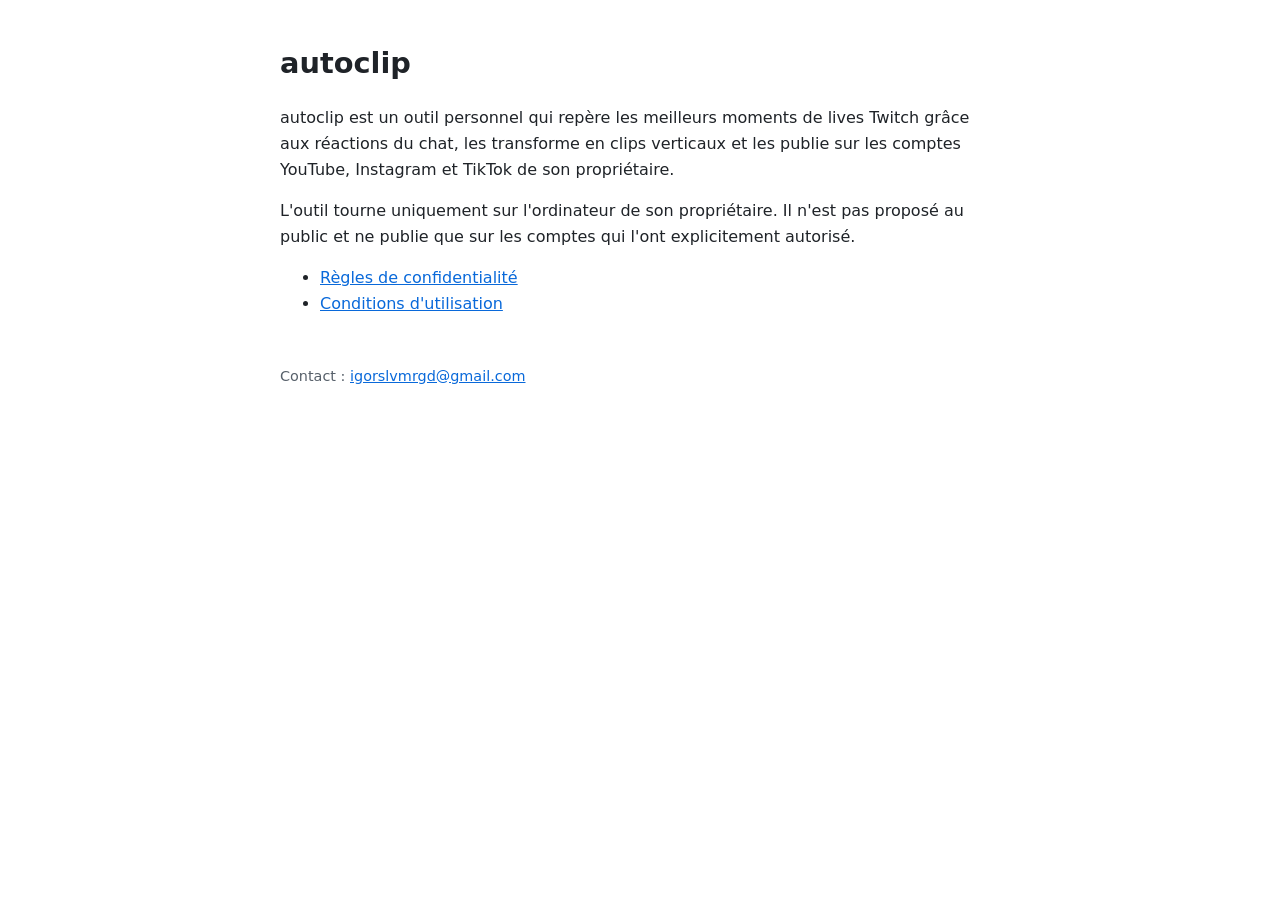
<file: index.html>
<!DOCTYPE html>
<html lang="fr"><head><meta charset="utf-8"><meta name="viewport" content="width=device-width,initial-scale=1">
<title>autoclip</title><link rel="stylesheet" href="style.css"></head>
<body>
<h1>autoclip</h1>
<p>autoclip est un outil personnel qui repère les meilleurs moments de lives Twitch grâce aux réactions du chat,
les transforme en clips verticaux et les publie sur les comptes YouTube, Instagram et TikTok de son propriétaire.</p>
<p>L'outil tourne uniquement sur l'ordinateur de son propriétaire. Il n'est pas proposé au public et ne publie que sur les comptes qui l'ont explicitement autorisé.</p>
<ul>
  <li><a href="confidentialite.html">Règles de confidentialité</a></li>
  <li><a href="conditions.html">Conditions d'utilisation</a></li>
</ul>
<footer>Contact : <a href="mailto:igorslvmrgd@gmail.com">igorslvmrgd@gmail.com</a></footer>
</body></html>
</file>
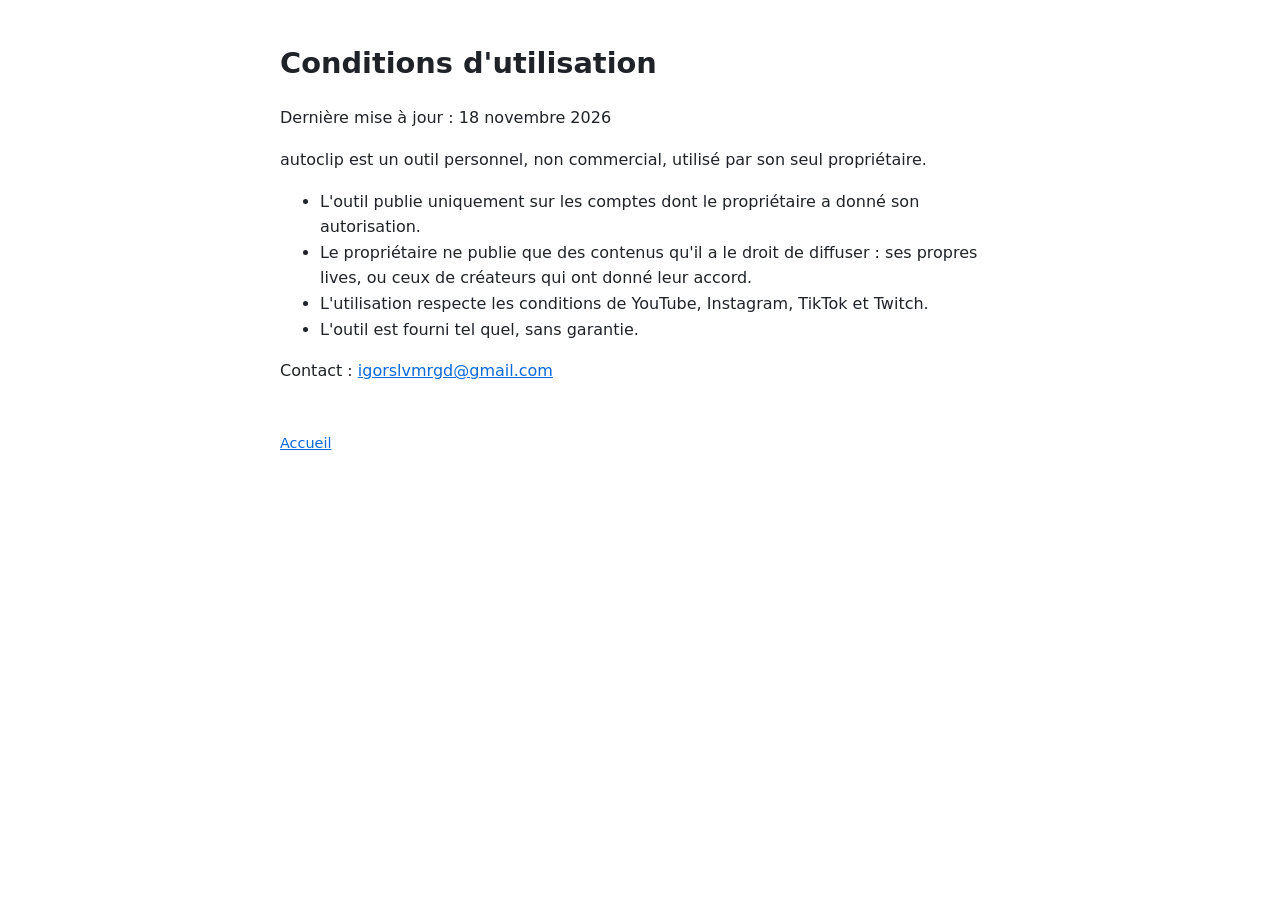
<file: conditions.html>
<!DOCTYPE html>
<html lang="fr"><head><meta charset="utf-8"><meta name="viewport" content="width=device-width,initial-scale=1">
<title>Conditions d'utilisation — autoclip</title><link rel="stylesheet" href="style.css"></head>
<body>
<h1>Conditions d'utilisation</h1>
<p>Dernière mise à jour : 18 novembre 2026</p>
<p>autoclip est un outil personnel, non commercial, utilisé par son seul propriétaire.</p>
<ul>
  <li>L'outil publie uniquement sur les comptes dont le propriétaire a donné son autorisation.</li>
  <li>Le propriétaire ne publie que des contenus qu'il a le droit de diffuser : ses propres lives, ou ceux de créateurs qui ont donné leur accord.</li>
  <li>L'utilisation respecte les conditions de YouTube, Instagram, TikTok et Twitch.</li>
  <li>L'outil est fourni tel quel, sans garantie.</li>
</ul>
<p>Contact : <a href="mailto:igorslvmrgd@gmail.com">igorslvmrgd@gmail.com</a></p>
<footer><a href="index.html">Accueil</a></footer>
</body></html>
</file>
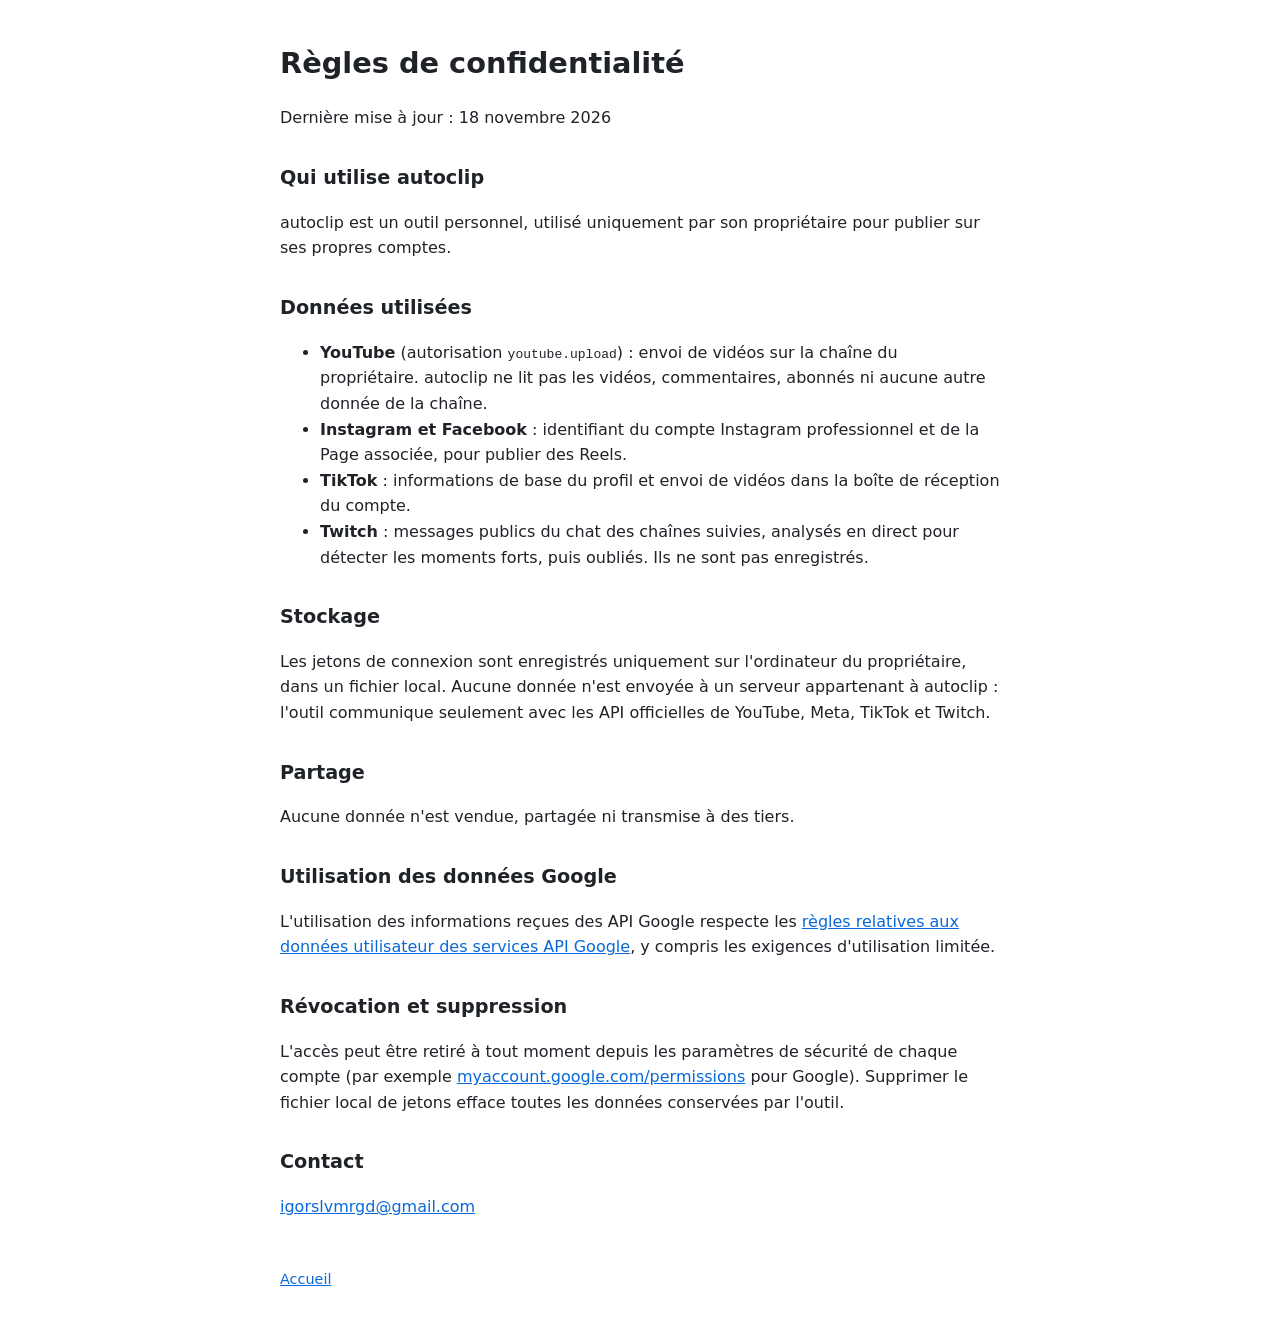
<file: confidentialite.html>
<!DOCTYPE html>
<html lang="fr"><head><meta charset="utf-8"><meta name="viewport" content="width=device-width,initial-scale=1">
<title>Règles de confidentialité — autoclip</title><link rel="stylesheet" href="style.css"></head>
<body>
<h1>Règles de confidentialité</h1>
<p>Dernière mise à jour : 18 novembre 2026</p>

<h2>Qui utilise autoclip</h2>
<p>autoclip est un outil personnel, utilisé uniquement par son propriétaire pour publier sur ses propres comptes.</p>

<h2>Données utilisées</h2>
<ul>
  <li><strong>YouTube</strong> (autorisation <code>youtube.upload</code>) : envoi de vidéos sur la chaîne du propriétaire. autoclip ne lit pas les vidéos, commentaires, abonnés ni aucune autre donnée de la chaîne.</li>
  <li><strong>Instagram et Facebook</strong> : identifiant du compte Instagram professionnel et de la Page associée, pour publier des Reels.</li>
  <li><strong>TikTok</strong> : informations de base du profil et envoi de vidéos dans la boîte de réception du compte.</li>
  <li><strong>Twitch</strong> : messages publics du chat des chaînes suivies, analysés en direct pour détecter les moments forts, puis oubliés. Ils ne sont pas enregistrés.</li>
</ul>

<h2>Stockage</h2>
<p>Les jetons de connexion sont enregistrés uniquement sur l'ordinateur du propriétaire, dans un fichier local.
Aucune donnée n'est envoyée à un serveur appartenant à autoclip : l'outil communique seulement avec les API officielles de YouTube, Meta, TikTok et Twitch.</p>

<h2>Partage</h2>
<p>Aucune donnée n'est vendue, partagée ni transmise à des tiers.</p>

<h2>Utilisation des données Google</h2>
<p>L'utilisation des informations reçues des API Google respecte les
<a href="https://developers.google.com/terms/api-services-user-data-policy">règles relatives aux données utilisateur des services API Google</a>,
y compris les exigences d'utilisation limitée.</p>

<h2>Révocation et suppression</h2>
<p>L'accès peut être retiré à tout moment depuis les paramètres de sécurité de chaque compte
(par exemple <a href="https://myaccount.google.com/permissions">myaccount.google.com/permissions</a> pour Google).
Supprimer le fichier local de jetons efface toutes les données conservées par l'outil.</p>

<h2>Contact</h2>
<p><a href="mailto:igorslvmrgd@gmail.com">igorslvmrgd@gmail.com</a></p>
<footer><a href="index.html">Accueil</a></footer>
</body></html>
</file>
<file: style.css>
body{font-family:system-ui,-apple-system,Segoe UI,Roboto,sans-serif;max-width:720px;margin:40px auto;padding:0 20px;line-height:1.6;color:#1f2328}
h1{font-size:1.8rem}h2{font-size:1.2rem;margin-top:2rem}a{color:#0969da}footer{margin-top:3rem;font-size:.9rem;color:#57606a}
</file>
